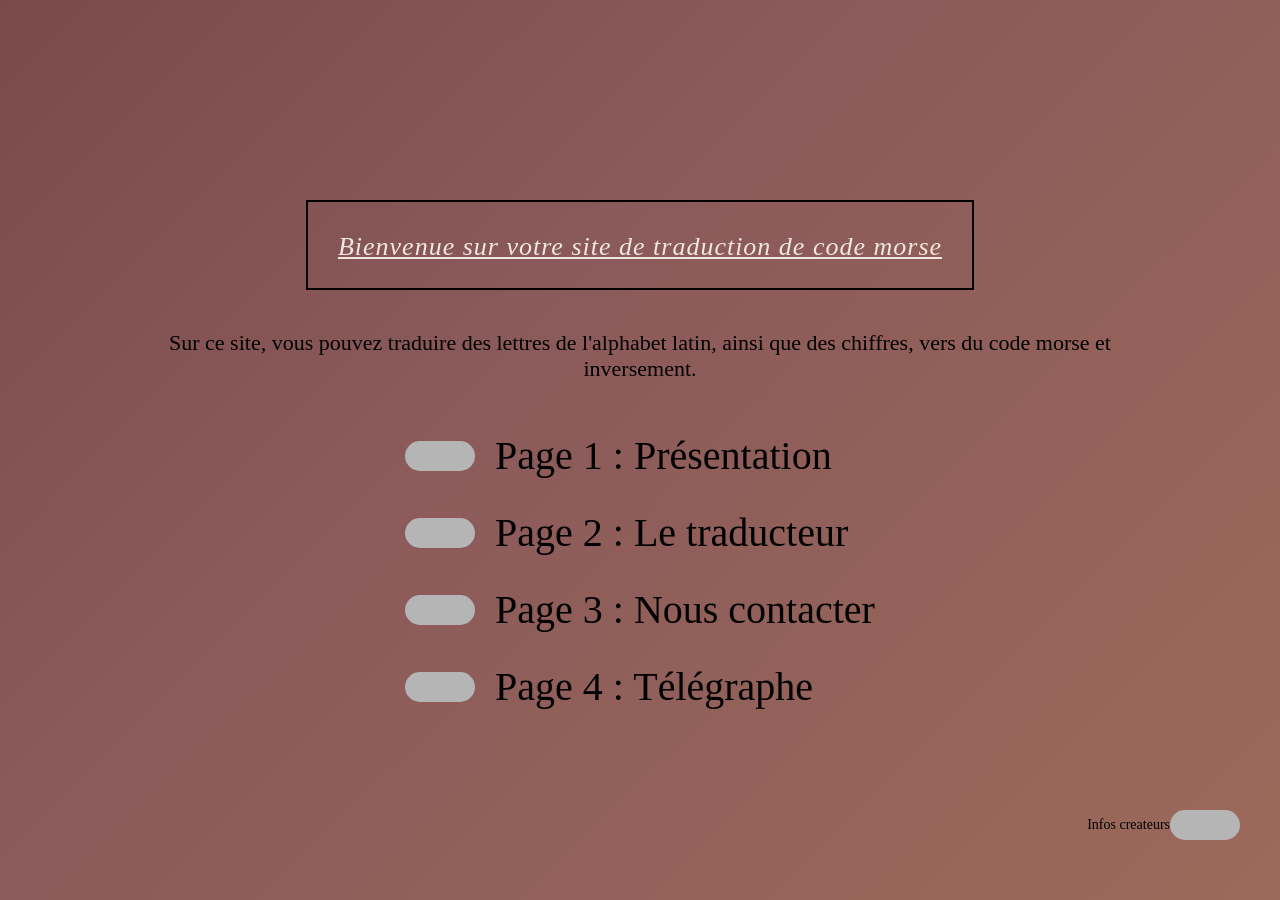
<file: index.html>
<!DOCTYPE html>
<html lang="fr">
<head>
    <meta charset="UTF-8">
    <title>Traducteur de Code Morse</title>
    <link rel="stylesheet" href="style.css">
</head>
<body>

    <header>
        <div class="boite-titre">
            <h1>Bienvenue sur votre site de traduction de code morse</h1>
        </div>
        <p>Sur ce site, vous pouvez traduire des lettres de l'alphabet latin, ainsi que des chiffres, vers du code morse et inversement.</p>
    </header>

    <main>
        <nav>
            <ul>
                <li><span class="ovale-gris"></span> <a href="index.html">Page 1 : Présentation</a></li>
                <li><span class="ovale-gris"></span> <a href="traducteur.html">Page 2 : Le traducteur</a></li>
                <li><span class="ovale-gris"></span> <a href="https://hiksel.github.io/Formulaire/contact.html">Page 3 : Nous contacter</a></li>
                <li><span class="ovale-gris"></span> <a href="telegraphe.html">Page 4 : Télégraphe</a></li>
            </ul>
        </nav>
    </main>

    <footer>
        <li><a href="createurs.html" id="infos_createurs">Infos createurs</a><span class="ovale-gris"></span></li>
    </footer>




</body>
</html>
</file>
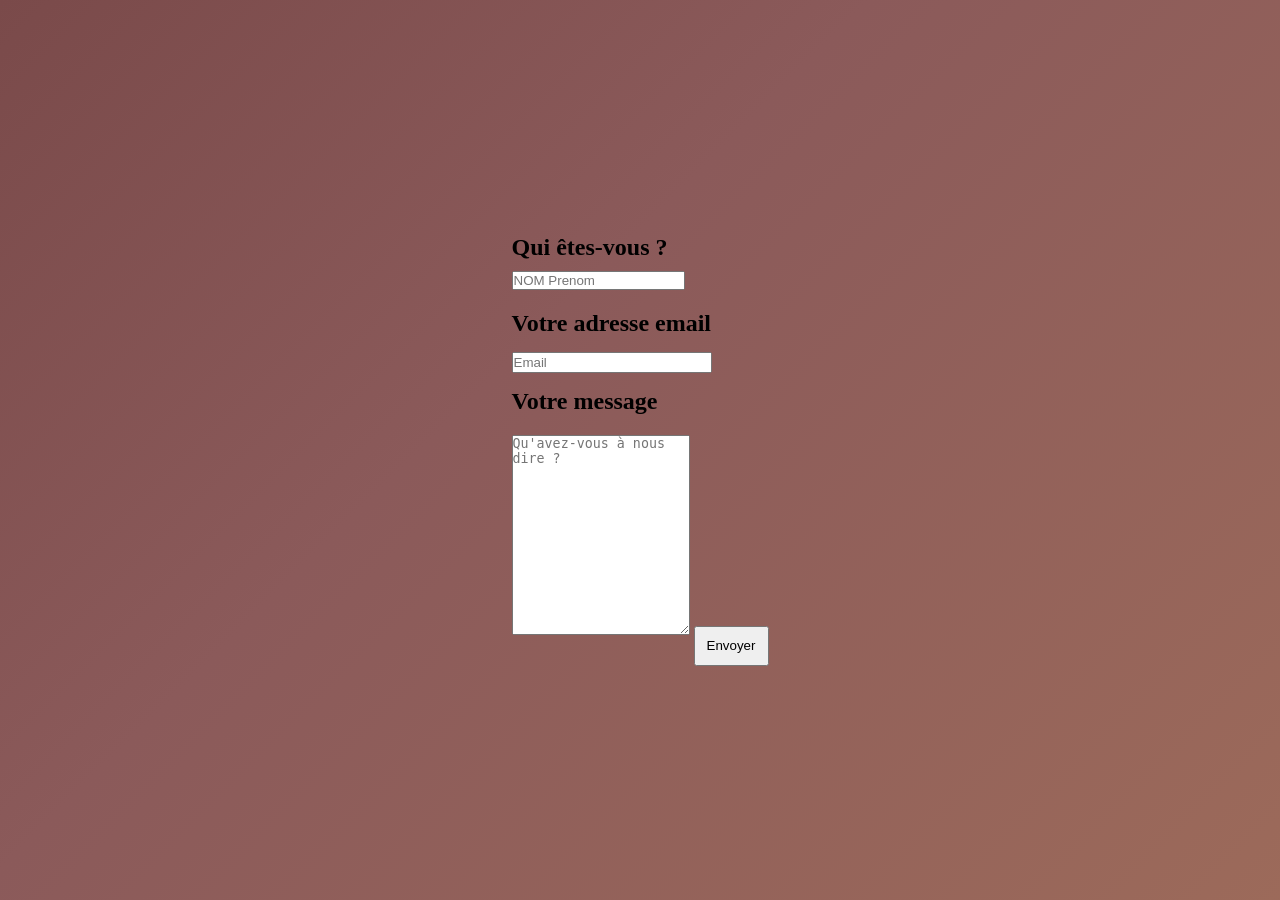
<file: contact.html>
<html lang="fr">
<head>
    <meta charset="UTF-8">
    <meta name="viewport" content="width=device-width, initial-scale=1.0">
    <title>Contact</title>
    <link rel="stylesheet" href="style.css">
</head>

<body>

<form method="POST" action="https://formsubmit.co/ab24af8f0d8781fd1a62df8360154c33" >
<h2>Qui êtes-vous ?</h2>
<input type="text" name="Nom" placeholder="NOM Prenom" id="champ-nom" ></input>

<h2> Votre adresse email</h2>
<input type="email" name="Email" placeholder="Email" id="champ-mail" ></input>

<h2> Votre message</h2>
<textarea type="text" name="Message" placeholder="Qu'avez-vous à nous dire ?" id="champ-message"></textarea>

<button type="submit">Envoyer</button>
</form>
</body>


</html>
</file>
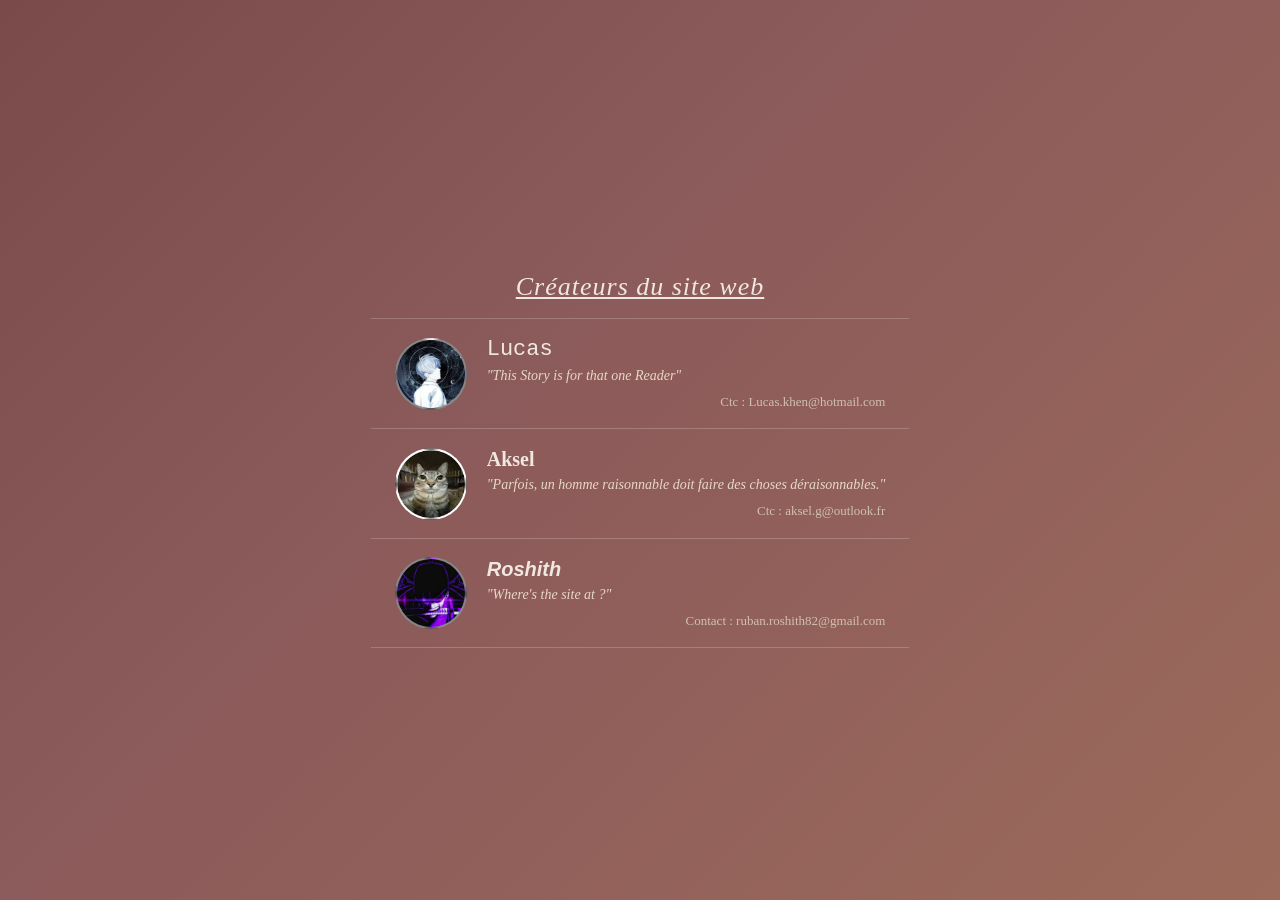
<file: createurs.html>
<!DOCTYPE html>
<html lang="fr">
<head>
  <meta charset="UTF-8" />
  <title>Créateurs du site web</title>
  <link rel="stylesheet" href="style.css" />
</head>
<body>
 
    <h1>Créateurs du site web</h1>
 
    <div class="creators-table">
 
      <div class="creator-row">
        <div class="avatar-cell">
          <div class="pfp pfp-lucas"></div>
        </div>
        <div class="info-cell">
          <span class="pseudo pseudo-lucas">Lucas</span>
          <span class="citation">"This Story is for that one Reader"</span>
          <span class="contact">Ctc : Lucas.khen@hotmail.com</span>
        </div>
      </div>
 
      <div class="creator-row">
        <div class="avatar-cell">
          <div class="pfp pfp-aksel"></div>
        </div>
        <div class="info-cell">
          <span class="pseudo pseuso-aksel">Aksel</span>
          <span class="citation">"Parfois, un homme raisonnable doit faire des choses déraisonnables."</span>
          <span class="contact">Ctc : aksel.g@outlook.fr</span>
        </div>
      </div>
 
      <div class="creator-row">
        <div class="avatar-cell">
          <div class="pfp pfp-roshith"></div>
        </div>
        <div class="info-cell">
          <span class="pseudo pseudo-roshith">Roshith</span>
          <span class="citation">"Where's the site at ?"</span>
          <span class="contact">Contact : ruban.roshith82@gmail.com</span>
        </div>
      </div>
 
    </div>
 
</body>
</html>
</file>
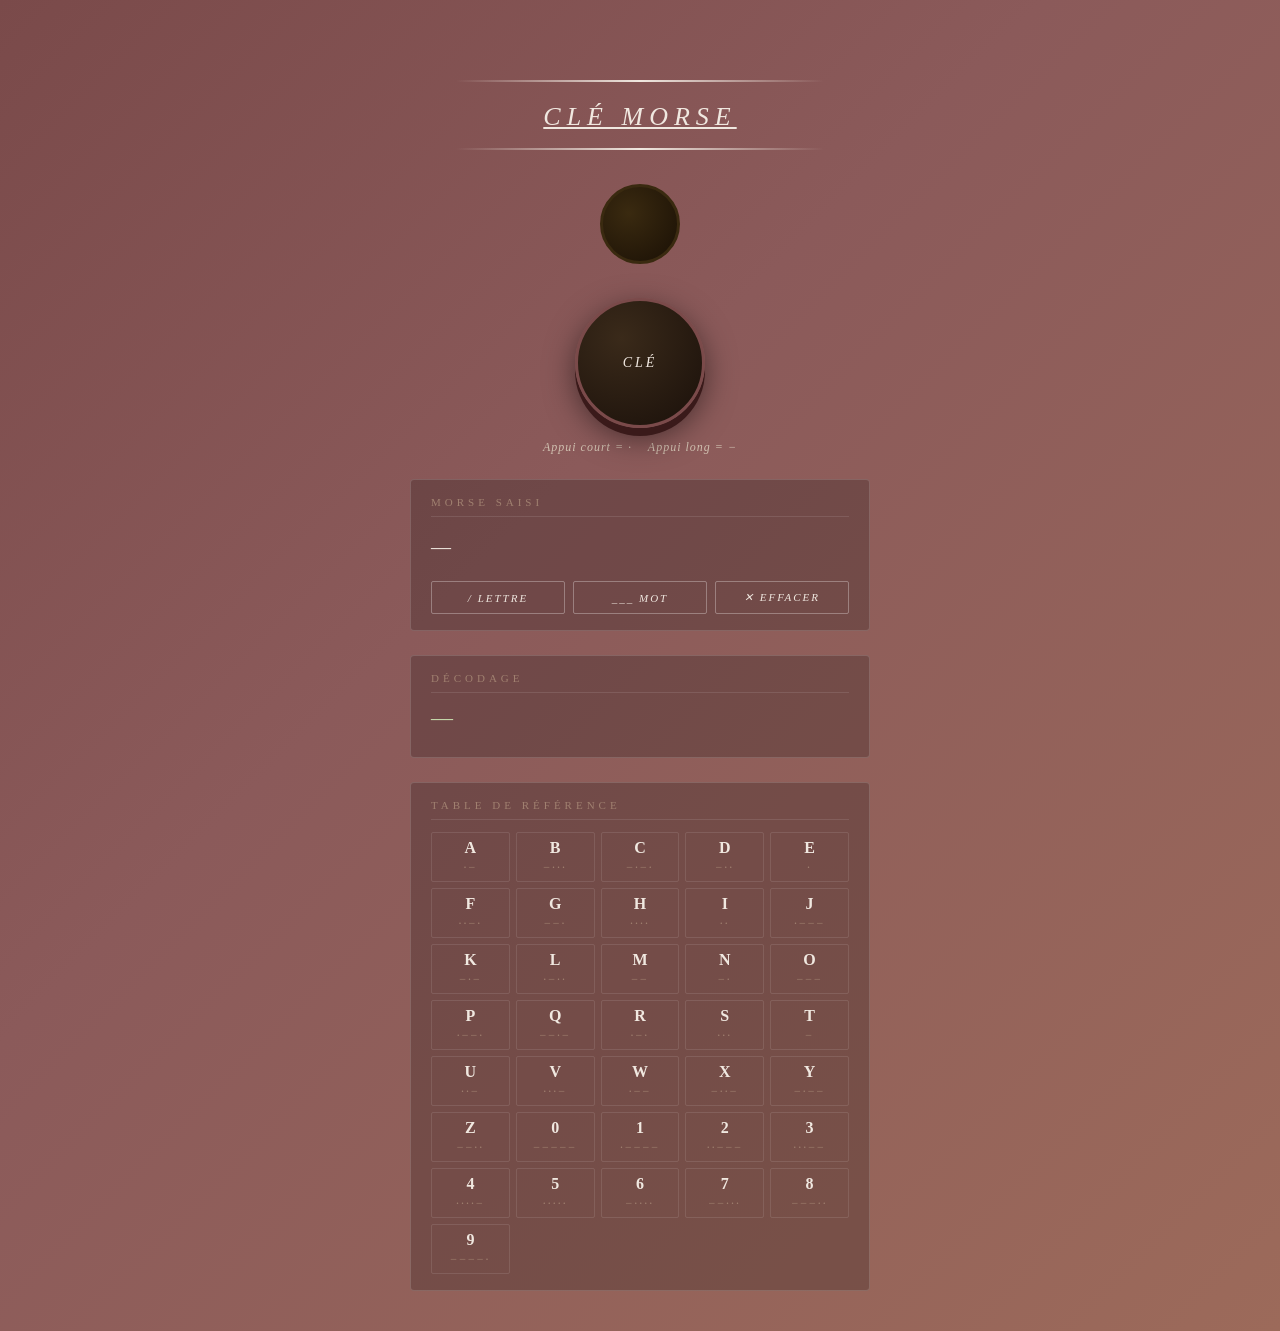
<file: telegraphe.html>
<!DOCTYPE html>
<html lang="fr">
<head>
  <meta charset="UTF-8" />
  <meta name="viewport" content="width=device-width, initial-scale=1.0" />
  <title>Clé Morse</title>
  <link rel="stylesheet" href="style.css" />
</head>
<body>

  <div class="wrapper">

    <header>
      <div class="header-line"></div>
      <h1 class="titre-morse">CLÉ MORSE</h1>
      <div class="header-line"></div>
    </header>

    <div class="lamp-container">
      <div class="lamp" id="lamp"></div>
      <div class="lamp-glow" id="lampGlow"></div>
    </div>

    <div class="key-area">
      <button class="telegraph-key" id="telegraphKey">CLÉ</button>
      <div class="key-hint">Appui court = &middot; &nbsp;&nbsp; Appui long = &minus;</div>
    </div>

    <div class="morse-panel">
      <div class="panel-label">MORSE SAISI</div>
      <div class="morse-output" id="manualMorse">&mdash;</div>
      <div class="morse-actions">
        <button id="addLetterBtn">/ LETTRE</button>
        <button id="addWordBtn">___ MOT</button>
        <button id="clearBtn">&#x2715; EFFACER</button>
      </div>
    </div>

    <div class="morse-panel">
      <div class="panel-label">DÉCODAGE</div>
      <div class="decoded-output" id="decoded">&mdash;</div>
    </div>

    <div class="morse-panel">
      <div class="panel-label">TABLE DE RÉFÉRENCE</div>
      <div class="ref-grid" id="refGrid"></div>
    </div>

  </div>

  <script src="script.js"></script>
</body>
</html>
</file>
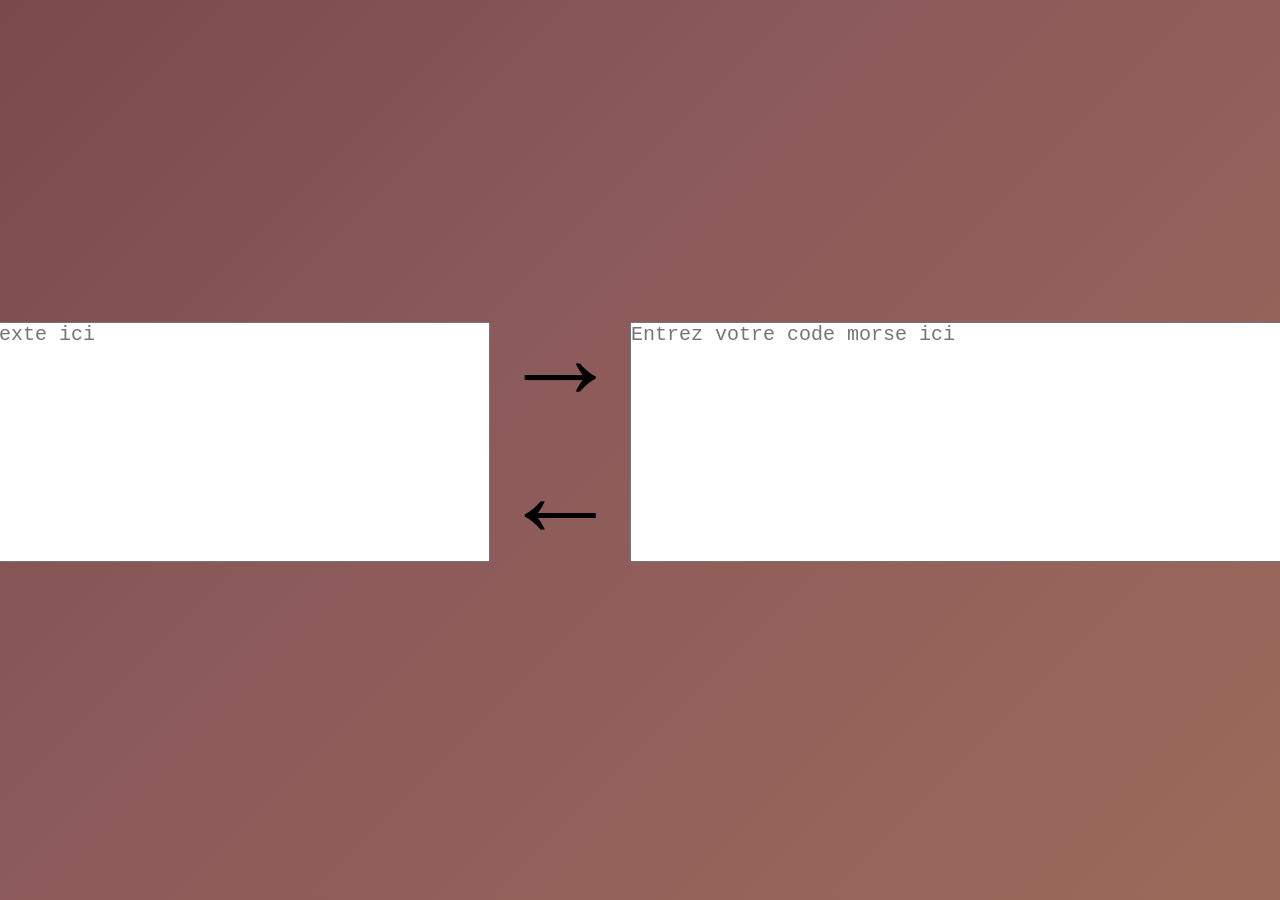
<file: traducteur.html>
<head>
    <meta charset="UTF-8">
    <title>Traducteur</title>

    <link rel="stylesheet" href="style.css">
    <script src="script.js"></script>
</head>

<body>
    
<div id="morse-container">
  <textarea id="champ-latin" placeholder="Entrez votre texte ici"></textarea> 


<div id="fleches">
  <span>→</span><br>
  <span>←</span>
</div>


<textarea id="champ-morse" placeholder="Entrez votre code morse ici" background-color="lightgray"></textarea>

<div class="boutons" id="boutons-morse">
<button onclick="insertMorse('.')">.</button>
<button onclick="insertMorse('-')">-</button>
<button onclick="insertMorse(' / ')">/</button>
<button onclick="TraduireVersMorse()" id="bouton-trad-morse"><h6>Traduire latin</h6></button>
<button onclick="TraduireVersLatin()" id="bouton-trad-latin"><h6>Traduire morse</h6></button>
</div>
</file>
<file: style.css>
button {
    width: 75px;
    height: 40px;
    resize: none;
}

#champ-message { 
    height: 200px;
    max-height: 300px;
    max-width: 230px;
    margin-bottom: 15px;
    margin-top: 20px;
}

#champ-mail {
    width: 200px;
    height: 21px;
    resize: none;
    margin-bottom: 15px;
    margin-top: 15px
}

#champ-nom {
  margin-top: 10px;
  margin-bottom: 20px;
}

#champ-latin {
    font-size: 20px;
    height: 240px;
    width: 660px;
    max-height: 240px;
    max-width: 660px;
    resize: none
}

#champ-morse {
    font-size: 20px;
    height: 240px;
    width: 660px;
    max-height: 240px;
    max-width: 660px;
    resize: none
}

#fleches {
    font-size: 120px;
    margin-top: -20px;
}

#morse-container {
  display: flex;
  align-items: flex-start;
  gap: 10px;
}

#boutons-morse {
  margin-top: 5px;
  display: flex;
  flex-direction: column;
  gap: 8px;
}

#bouton-trad-morse {
  width: 150px;
}

#bouton-trad-latin {
  width: 150px;
}

#bouton-trad {
  width: 100px;
  margin-top: 17px;
}

#boutons-morse button {
  font-size: 20px;
  padding: 10px 16px;
}

* {
  margin: 0;
  padding: 0;
  box-sizing: border-box;
}

body {
  background: linear-gradient(135deg, #7a4a4a 0%, #8b5a5a 40%, #9c6a5a 100%);
  display: flex;
  flex-direction: column;
  justify-content: center;
  align-items: center;
  min-height: 100vh;
  font-family: Georgia, 'Times New Roman', serif;
}

h1 {
  text-align: center;
  color: #f0e8e0;
  font-size: 26px;
  font-weight: normal;
  font-style: italic;
  padding: 20px 0 16px;
  text-decoration: underline;
  letter-spacing: 1px;
  width: 100%;
}

.creators-table {
  display: flex;
  flex-direction: column;
}

.creator-row {
  display: flex;
  align-items: center;
  border-top: 1px solid rgba(255, 255, 255, 0.2);
  padding: 18px 24px;
  gap: 20px;
  min-height: 110px;
}

.creator-row:last-child {
  border-bottom: 1px solid rgba(255, 255, 255, 0.2);
}

.avatar-cell {
  flex-shrink: 0;
}

.pfp {
  width: 72px;
  height: 72px;
  border-radius: 50%;
  background-color: #555;
  border: 2px solid rgba(255, 255, 255, 0.3);
  overflow: hidden;
}

.pfp-lucas {
  background-image: url(images/orv\ pfp.png);
  background-size: cover;
  background-position: center;
}

.pfp-aksel {
  background-image: url(images/zazu.jpg);
  background-size: cover;
  background-position: center;
}

.pfp-roshith {
  background-image: url(images/zoro-modified.png);
  background-size: cover;
  background-position: center;
}

.info-cell {
  display: flex;
  flex-direction: column;
  gap: 6px;
  flex: 1;
}

.pseudo {
  font-size: 20px;
  font-weight: bold;
  color: #f0e8e0;
  display: inline;
}

.pseudo-lucas {
  font-family: 'Courier New', cursive;
  font-weight: normal;
  font-size: 22px;
}

.pseudo-aksel {
  font-family: Arial, sans-serif;
  font-weight: 800;
  font-size: 22px;
}

.pseudo-roshith {
  font-family: Arial, sans-serif;
  font-weight: 800;
  font-style: italic;
  font-size: 20px;
}

.citation {
  font-style: italic;
  color: #e8d8c8;
  font-size: 14px;
}


.contact {
  font-size: 13px;
  color: #d0c0b0;
  text-align: right;
  margin-top: 4px;
}

@import url('https://fonts.googleapis.com/css2?family=UnifrakturMaguntia&display=swap');

header {
    text-align: center;
    margin-top: 40px;
    width: 80%;
}

.boite-titre {
    border: 2px solid black;
    padding: 10px 30px;
    display: inline-block; 
    margin-bottom: 20px;
}

header p {
    font-size: 22px;
    margin-top: 20px;
}

main {
    margin-top: 50px;
}

ul {
    list-style-type: none;
    padding: 0;
}

li {
    margin-bottom: 30px;
    display: flex;
    align-items: center;
}

li a {
    font-family: 'UnifrakturMaguntia', cursive;
    font-size: 40px;
    color: black;
    text-decoration: none;
    margin-left: 20px;
}

.ovale-gris {
    display: inline-block;
    width: 70px;
    height: 30px;
    background-color: #b5b5b5;
    border-radius: 50px;
}

footer {
    position: absolute;
    bottom: 30px;
    right: 40px;
}

.lien-createurs {
    color: black;
    text-decoration: none;
    font-size: 14px;
    display: flex;
    align-items: flex-end;
    gap: 15px;
    text-align: right;
    width: 250px;
}

.ovale-gris-petit {
    display: inline-block;
    width: 50px;
    height: 25px;
    background-color: #b5b5b5;
    border-radius: 50px;
}

#infos_createurs {
  font-size: 14px;
}

/* ── TÉLÉGRAPHE MORSE ─────────────────────────────────────────────────────── */

.wrapper {
  width: 100%;
  max-width: 500px;
  display: flex;
  flex-direction: column;
  align-items: center;
  gap: 24px;
  padding: 40px 20px;
}

.header-line {
  flex: 1;
  height: 2px;
  background: linear-gradient(90deg, transparent, #f0e8e0, transparent);
}

.titre-morse {
  font-family: Georgia, serif;
  font-size: 26px;
  font-style: italic;
  letter-spacing: 6px;
  color: #f0e8e0;
  white-space: nowrap;
  text-decoration: underline;
}

/* Lampe */
.lamp-container {
  position: relative;
  width: 100px;
  height: 100px;
  display: flex;
  align-items: center;
  justify-content: center;
}

.lamp {
  width: 80px;
  height: 80px;
  border-radius: 50%;
  background: radial-gradient(circle at 35% 35%, #3a2a10, #1a1005);
  border: 3px solid #3a2a10;
  transition: background 0.04s, border-color 0.04s;
  position: relative;
  z-index: 2;
}

.lamp-glow {
  position: absolute;
  width: 100px;
  height: 100px;
  border-radius: 50%;
  transition: box-shadow 0.04s;
  z-index: 1;
}

.lamp.on {
  background: radial-gradient(circle at 35% 35%, #fff8c0, #ffcc55, #e8a020);
  border-color: #e8a020;
}

.lamp-glow.on {
  box-shadow: 0 0 50px 25px rgba(255, 200, 50, 0.25);
}

/* Clé */
.key-area {
  display: flex;
  flex-direction: column;
  align-items: center;
  gap: 12px;
}

.telegraph-key {
  width: 130px;
  height: 130px;
  border-radius: 50%;
  border: 3px solid #7a4a4a;
  background: radial-gradient(circle at 35% 30%, #3a2a1a, #1a100a);
  color: #f0e8e0;
  font-family: Georgia, serif;
  font-size: 14px;
  font-style: italic;
  letter-spacing: 3px;
  cursor: pointer;
  box-shadow: 0 8px 0 #3a1a1a, 0 10px 30px rgba(0, 0, 0, 0.5);
  position: relative;
  top: 0;
  transition: all 0.04s;
  user-select: none;
  -webkit-user-select: none;
}

.telegraph-key.pressed {
  background: radial-gradient(circle at 35% 30%, #f0e8e0, #c8a840);
  border-color: #f0e8e0;
  color: #1a100a;
  box-shadow: 0 2px 0 #3a1a1a, 0 4px 20px rgba(240, 232, 224, 0.4);
  top: 6px;
}

.key-hint {
  font-size: 12px;
  color: #d0c0b0;
  letter-spacing: 1px;
  font-style: italic;
}

/* Panneaux */
.morse-panel {
  width: 100%;
  background: rgba(0, 0, 0, 0.2);
  border: 1px solid rgba(255, 255, 255, 0.15);
  border-radius: 4px;
  padding: 16px 20px;
  display: flex;
  flex-direction: column;
  gap: 12px;
}

.panel-label {
  font-size: 11px;
  letter-spacing: 4px;
  color: #a08070;
  border-bottom: 1px solid rgba(255, 255, 255, 0.1);
  padding-bottom: 8px;
}

.morse-output {
  font-size: 20px;
  letter-spacing: 4px;
  min-height: 40px;
  word-break: break-all;
  line-height: 1.8;
  color: #f0e8e0;
}

.decoded-output {
  font-size: 22px;
  letter-spacing: 3px;
  color: #c8e0b0;
  min-height: 36px;
  word-break: break-word;
}

/* Boutons actions morse */
.morse-actions {
  display: flex;
  gap: 8px;
}

.morse-actions button {
  flex: 1;
  width: auto;
  height: auto;
  font-family: Georgia, serif;
  font-size: 11px;
  font-style: italic;
  letter-spacing: 2px;
  padding: 9px 6px;
  border: 1px solid rgba(255, 255, 255, 0.3);
  border-radius: 2px;
  background: transparent;
  color: #f0e8e0;
  cursor: pointer;
  transition: all 0.15s;
}

.morse-actions button:hover {
  background: rgba(255, 255, 255, 0.15);
}

/* Table de référence */
.ref-grid {
  display: grid;
  grid-template-columns: repeat(auto-fill, minmax(72px, 1fr));
  gap: 6px;
}

.ref-item {
  display: flex;
  flex-direction: column;
  align-items: center;
  gap: 3px;
  padding: 6px 4px;
  border: 1px solid rgba(255, 255, 255, 0.1);
  border-radius: 2px;
  transition: border-color 0.2s, background 0.2s;
}

.ref-item.active {
  border-color: #f0e8e0;
  background: rgba(240, 232, 224, 0.15);
}

.ref-char {
  font-size: 16px;
  font-weight: bold;
  color: #f0e8e0;
}

.ref-code {
  font-size: 12px;
  letter-spacing: 2px;
  color: #a08070;
}
</file>
